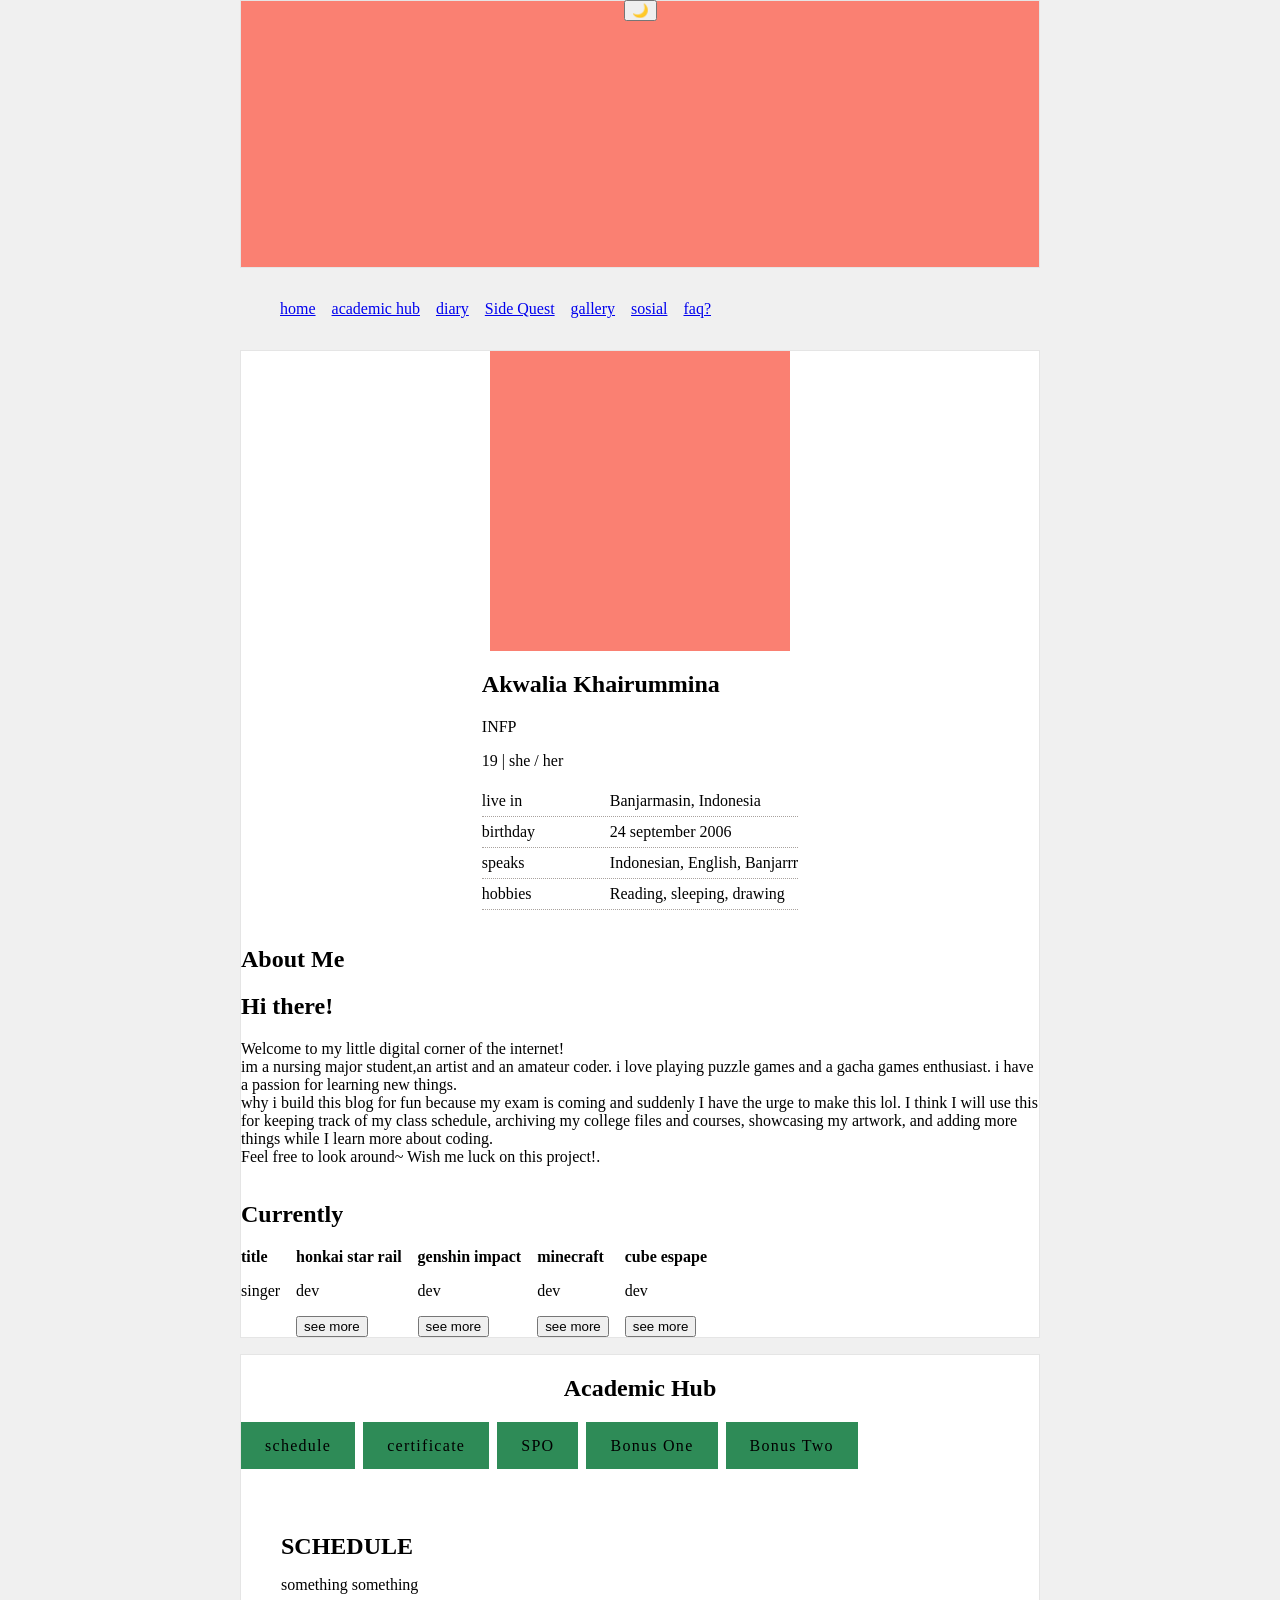
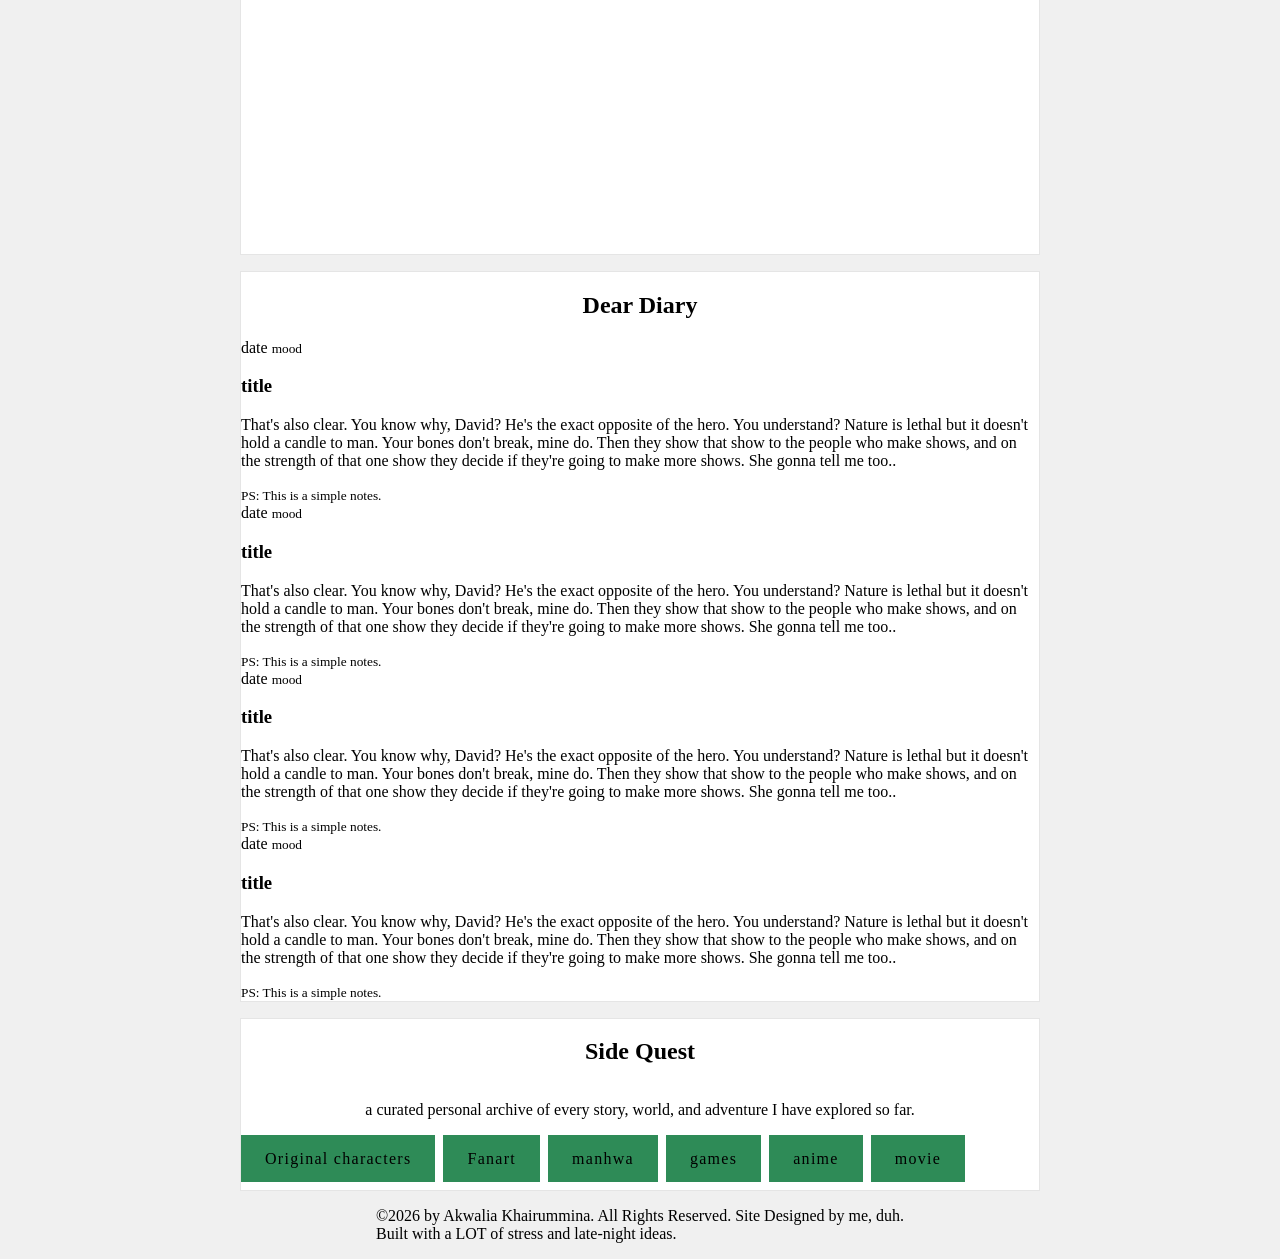
<file: index.html>
<!doctype html>
<html lang="en">
	<head>
		<meta charset="UTF-8" />
		<meta
			name="viewport"
			content="width=device-width, initial-scale=1.0" />
		<title>akwalia's playground</title>
		<link
			href="./css/style.css"
			rel="stylesheet" />
		<script
			src="./js/darkmode.js"
			defer></script>
		<!-- <script
			src="./js/tab.js"
			defer></script> -->
	</head>
	<body>
		<!-- theme button -->
		<button
			class="theme-btn"
			id="themeToggle"
			aria-label="Toggle dark/light mode">
			<span id="themeBtnIcon">🌙</span>
			<!-- <span id="themeBtnText">Dark Mode</span> -->
		</button>
		<!-- toggle theme javascript -->

		<main>
			<section
				class="cards"
				id="banner">
				<!-- Responsive Banner -->
				<div class="banner-container">
					<div style="width: 100%; height: 100%; background: salmon"> </div>
				</div>
			</section>

			<!-- NAVIGATION SECTION -->
			<nav>
				<ul class="nav-links">
					<li><a href="#home">home</a></li>
					<li><a href="#archive">academic hub</a></li>
					<li><a href="#diary">diary</a></li>
					<li><a href="#fandoms">Side Quest</a></li>
					<li><a href="#">gallery</a></li>
					<li><a href="#">sosial</a></li>
					<li><a href="#">faq?</a></li>
				</ul>
			</nav>

			<!-- CREATOR SECTION -->
			<section
				class="cards"
				id="home">
				<div class="profile-container">
					<div style="width: 100%; height: 100%; background: salmon"> </div>
				</div>
				<div class="profile-content">
					<h1>Akwalia Khairummina</h1>
					<p>INFP</p>
					<p>19 | she / her</p>
					<dl class="profile-details">
						<div>
							<dt>live in</dt>
							<dd>Banjarmasin, Indonesia</dd>
						</div>
						<div>
							<dt>birthday</dt>
							<dd>24 september 2006</dd>
						</div>
						<div>
							<dt>speaks</dt>
							<dd>Indonesian, English, Banjarrr</dd>
						</div>
						<div>
							<dt>hobbies</dt>
							<dd>Reading, sleeping, drawing</dd>
						</div>
					</dl>
				</div>

				<div class="about-me">
					<h1>About Me</h1>
					<h2>Hi there!</h2>
					<p>
						Welcome to my little digital corner of the internet!<br />im a nursing
						major student,an artist and an amateur coder. i love playing puzzle games
						and a gacha games enthusiast. i have a passion for learning new things.<br />why
						i build this blog for fun because my exam is coming and suddenly I have
						the urge to make this lol. I think I will use this for keeping track of my
						class schedule, archiving my college files and courses, showcasing my
						artwork, and adding more things while I learn more about coding.<br />Feel
						free to look around~ Wish me luck on this project!.
					</p>
				</div>
				<div class="currently">
					<h2>Currently</h2>
					<div class="widget-container">
						<div class="music-player">
							<div class="widget-card">
								<strong>title</strong>
								<p>singer</p>
							</div>
						</div>
						<div class="games">
							<div class="widget-card">
								<div class="widget-cover"></div>
								<strong>honkai star rail</strong>
								<p>dev</p>
								<button>see more</button>
							</div>
							<div class="widget-card">
								<div class="widget-cover"></div>
								<strong>genshin impact</strong>
								<p>dev</p>
								<button>see more</button>
							</div>
							<div class="widget-card">
								<div class="widget-cover"></div>
								<strong>minecraft</strong>
								<p>dev</p>
								<button>see more</button>
							</div>
							<div class="widget-card">
								<div class="widget-cover"></div>
								<strong>cube espape</strong>
								<p>dev</p>
								<button>see more</button>
							</div>
						</div>
					</div>
				</div>
			</section>

			<section
				class="cards"
				id="archive">
				<h1>Academic Hub</h1>
				<div class="tab-box">
					<div class="tab-nav">
						<!---------------------tab 1-------------------->
						<div class="tab">
							<details
								name="profile-tabs"
								open>
								<summary>schedule</summary>
							</details>
						</div>

						<!---------------------tab 2-------------------->
						<div class="tab">
							<details name="profile-tabs">
								<summary>certificate</summary>
							</details>
						</div>

						<!---------------------tab 3-------------------->
						<div class="tab">
							<details name="profile-tabs">
								<summary>SPO</summary>
							</details>
						</div>

						<!---------------------tab 4-------------------->
						<div class="tab">
							<details name="profile-tabs">
								<summary>Bonus One</summary>
							</details>
						</div>

						<!---------------------tab 5-------------------->
						<div class="tab">
							<details name="profile-tabs">
								<summary>Bonus Two</summary>
							</details>
						</div>
					</div>

					<div class="tab-panels">
						<!-- TAB 1 -->
						<div class="tab-content">
							<h2>SCHEDULE</h2>
							<div class="inside"> something something </div>
						</div>

						<!-- TAB 2 -->
						<div class="tab-content">
							<h2>CERTIFICATE</h2>
							<div class="inside"> something something </div>
						</div>

						<!-- TAB 3 -->
						<div class="tab-content">
							<h2>SPO</h2>
							<div class="inside"> something something </div>
						</div>

						<!-- TAB 4 -->
						<div class="tab-content">
							<h2>BONUS ONE</h2>
							<div class="inside"> something something </div>
						</div>

						<!-- TAB 5 -->
						<div class="tab-content">
							<h2>BONUS TWO</h2>
							<div class="inside"> something something </div>
						</div>
					</div>
				</div>
			</section>

			<!-- DIARY SECTION -->
			<section
				class="cards"
				id="diary">
				<h2>
					<span class="diary-title">Dear</span>
					<span class="diary-title">Diary</span>
				</h2>
				<div class="diary-container">
					<div class="diary-card">
						<div class="diary-label">
							<span>date</span>
							<small>mood</small>
						</div>
						<div class="diary-content">
							<h3 class="diary-heading">title</h3>
							<p class="diary-text">
								That&#039;s also clear. You know why, David? He&#039;s the exact
								opposite of the hero. You understand? Nature is lethal but it
								doesn&#039;t hold a candle to man. Your bones don&#039;t break, mine do.
								Then they show that show to the people who make shows, and on the
								strength of that one show they decide if they&#039;re going to make more
								shows. She gonna tell me too..
							</p>
							<div class="diary-ps">
								<small>PS: This is a simple notes.</small>
							</div>
						</div>
					</div>

					<div class="diary-card">
						<div class="diary-label">
							<span>date</span>
							<small>mood</small>
						</div>
						<div class="diary-content">
							<h3 class="diary-heading">title</h3>
							<p class="diary-text">
								That&#039;s also clear. You know why, David? He&#039;s the exact
								opposite of the hero. You understand? Nature is lethal but it
								doesn&#039;t hold a candle to man. Your bones don&#039;t break, mine do.
								Then they show that show to the people who make shows, and on the
								strength of that one show they decide if they&#039;re going to make more
								shows. She gonna tell me too..
							</p>
							<div class="diary-ps">
								<small>PS: This is a simple notes.</small>
							</div>
						</div>
					</div>

					<div class="diary-card">
						<div class="diary-label">
							<span>date</span>
							<small>mood</small>
						</div>
						<div class="diary-content">
							<h3 class="diary-heading">title</h3>
							<p class="diary-text">
								That&#039;s also clear. You know why, David? He&#039;s the exact
								opposite of the hero. You understand? Nature is lethal but it
								doesn&#039;t hold a candle to man. Your bones don&#039;t break, mine do.
								Then they show that show to the people who make shows, and on the
								strength of that one show they decide if they&#039;re going to make more
								shows. She gonna tell me too..
							</p>
							<div class="diary-ps">
								<small>PS: This is a simple notes.</small>
							</div>
						</div>
					</div>

					<div class="diary-card">
						<div class="diary-label">
							<span>date</span>
							<small>mood</small>
						</div>
						<div class="diary-content">
							<h3 class="diary-heading">title</h3>
							<p class="diary-text">
								That&#039;s also clear. You know why, David? He&#039;s the exact
								opposite of the hero. You understand? Nature is lethal but it
								doesn&#039;t hold a candle to man. Your bones don&#039;t break, mine do.
								Then they show that show to the people who make shows, and on the
								strength of that one show they decide if they&#039;re going to make more
								shows. She gonna tell me too..
							</p>
							<div class="diary-ps">
								<small>PS: This is a simple notes.</small>
							</div>
						</div>
					</div>
				</div>
			</section>

			<section
				class="cards"
				id="fandoms">
				<h1>Side Quest</h1>
				<p
					>a curated personal archive of every story, world, and adventure I have
					explored so far.</p
				>
				<div class="tab-box">
					<div class="tab-nav">
						<!---------------------tab 1-------------------->
						<div class="tab">
							<details
								name="profile-tabs"
								open>
								<summary>Original characters</summary>
							</details>
						</div>

						<!---------------------tab 2-------------------->
						<div class="tab">
							<details name="profile-tabs">
								<summary>Fanart</summary>
							</details>
						</div>

						<!---------------------tab 3-------------------->
						<div class="tab">
							<details name="profile-tabs">
								<summary>manhwa</summary>
							</details>
						</div>

						<!---------------------tab 4-------------------->
						<div class="tab">
							<details name="profile-tabs">
								<summary>games</summary>
							</details>
						</div>

						<!---------------------tab 5-------------------->
						<div class="tab">
							<details name="profile-tabs">
								<summary>anime</summary>
							</details>
						</div>

						<!---------------------tab 6-------------------->
						<div class="tab">
							<details name="profile-tabs">
								<summary>movie</summary>
							</details>
						</div>
					</div>

					<div class="tab-panels">
						<!-- TAB 1 -->
						<div class="tab-content">
							<h2>ORIGINAL CHARACTER</h2>
							<div class="inside"> </div>
						</div>

						<!-- TAB 2 -->
						<div class="tab-content">
							<h2>FANART</h2>
							<div class="inside"> </div>
						</div>

						<!-- TAB 3 -->
						<div class="tab-content">
							<h2>MANHWA</h2>
							<div class="inside">
								<ol>
									<li class="fandom-list">
										<h3 class="title">Omniscient Reader's Viewpoint</h3>
										<div class="genre-tag-container">
											<span class="genre-tag">#Action</span>
											<span class="genre-tag">#Fantasy</span>
										</div>
									</li>

									<li class="fandom-list">
										<h3 class="title">Solo Leveling</h3>
										<div class="genre-tag-container">
											<span class="genre-tag">#Action</span>
											<span class="genre-tag">#Fantasy</span>
										</div>
									</li>

									<li class="fandom-list">
										<h3 class="title">The Beginning After The End</h3>
										<div class="genre-tag-container">
											<span class="genre-tag">#Action</span>
											<span class="genre-tag">#Fantasy</span>
										</div>
									</li>
								</ol>
							</div>
						</div>

						<!-- TAB 4 -->
						<div class="tab-content">
							<h2>GAMES</h2>
							<div class="inside">
								<ol>
									<li class="fandom-list">
										<h3 class="title">genshin impact</h3>
										<div class="genre-tag-container">
											<span class="genre-tag">#Action</span>
											<span class="genre-tag">#Fantasy</span>
										</div>
									</li>

									<li class="fandom-list">
										<h3 class="title">honkai star rail</h3>
										<div class="genre-tag-container">
											<span class="genre-tag">#Action</span>
											<span class="genre-tag">#Fantasy</span>
										</div>
									</li>

									<li class="fandom-list">
										<h3 class="title">wuthering waves</h3>
										<div class="genre-tag-container">
											<span class="genre-tag">#Action</span>
											<span class="genre-tag">#Fantasy</span>
										</div>
									</li>

									<li class="fandom-list">
										<h3 class="title">cookie run kingdom</h3>
										<div class="genre-tag-container">
											<span class="genre-tag">#Action</span>
											<span class="genre-tag">#Fantasy</span>
										</div>
									</li>
								</ol>
							</div>
						</div>

						<!-- TAB 5 -->
						<div class="tab-content">
							<h2>ANIME</h2>
							<div class="inside">
								<ol>
									<li class="fandom-list">
										<h3 class="title">naruto</h3>
										<div class="genre-tag-container">
											<span class="genre-tag">#Action</span>
											<span class="genre-tag">#Fantasy</span>
										</div>
									</li>
								</ol>
							</div>
						</div>

						<!-- TAB 6 -->
						<div class="tab-content">
							<h2>MOVIES</h2>
							<div class="inside">
								<ol>
									<li class="fandom-list">
										<h3 class="title">marvel</h3>
										<div class="genre-tag-container">
											<span class="genre-tag">#Action</span>
											<span class="genre-tag">#Fantasy</span>
										</div>
									</li>
								</ol>
							</div>
						</div>
					</div>
				</div>
			</section>
		</main>
		<footer>
			<p
				>©2026 by Akwalia Khairummina. All Rights Reserved. Site Designed by me,
				duh.<br />
				Built with a LOT of stress and late-night ideas.</p
			>
		</footer>
	</body>
</html>
</file>
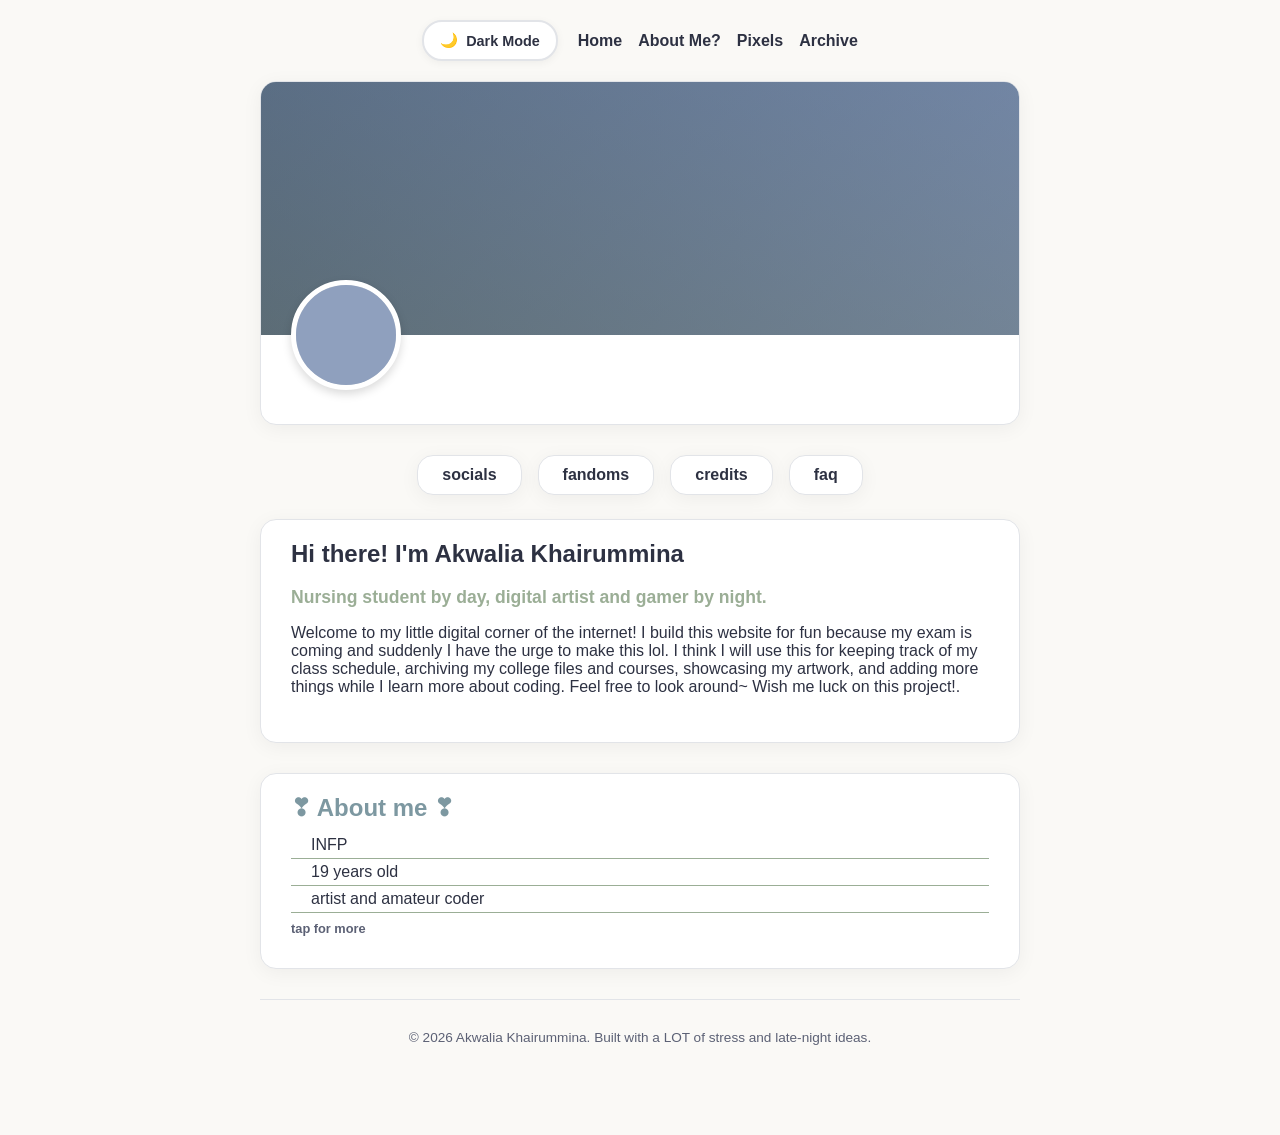
<file: akwalia's web/index.html>
<!doctype html>
<html lang="en">
	<head>
		<meta charset="UTF-8" />
		<meta
			name="viewport"
			content="width=device-width, initial-scale=1.0" />
		<title>welcome</title>
		<link
			href="./css/style.css"
			rel="stylesheet" />
	</head>
	<body>
		<!-- HEADER SECTION -->
		<header>
			<nav>
				<button
					class="theme-btn"
					id="themeToggle"
					aria-label="Toggle dark/light mode">
					<span id="themeBtnIcon">🌙</span>
					<span id="themeBtnText">Dark Mode</span>
				</button>
				<ul class="nav-links">
					<li><a href="#home">Home</a></li>
					<li><a href="#about-me?">About Me?</a></li>
					<li><a href="./1.html">Pixels</a></li>
					<li><a href="./2.html">Archive</a></li>
				</ul>
			</nav>
		</header>

		<!-- toggle theme javascript -->
		<script src="./js/darkmode.js"></script>

		<main>
			<!-- PROFILE CARD SECTION -->
			<section class="profile-card">
				<!-- 3:1 Responsive Banner -->
				<div class="banner-container">
					<!-- Replace src with your real banner image URL later -->
					<div
						style="
							width: 100%;
							height: 100%;
							background: linear-gradient(45deg, #1f233a, #3f51b5);
							opacity: 0.4;
						"></div>
				</div>

				<div class="profile-info">
					<!-- 1:1 Circular Avatar -->
					<div class="avatar-container">
						<!-- Replace src with your real avatar or art drawing later -->
						<div style="width: 100%; height: 100%; background-color: #8fa0be"></div>
					</div>
				</div>
			</section>

			<!-- TABS SECTION -->
			<section class="tab-card">
				<div class="tabs-container">
					<!-- Tab Buttons -->
					<div class="tab-buttons">
						<button
							class="tab-btn"
							data-target="socials"
							>socials</button
						>
						<button
							class="tab-btn"
							data-target="fandoms"
							>fandoms</button
						>
						<button
							class="tab-btn"
							data-target="credits"
							>credits</button
						>
						<button
							class="tab-btn"
							data-target="faq"
							>faq</button
						>
					</div>

					<!-- TAB 1 - SOCIALS -->
					<div
						class="tab-content-wrapper"
						id="socials">
						<div class="tab-inner">
							<h3>Socials</h3>
							<p>Follow me on my social media accounts:</p>
							<ul>
								<li><a href="#">Twitter</a></li>
								<li><a href="#">Instagram</a></li>
								<li><a href="#">ArtStation</a></li>
							</ul>
						</div>
					</div>

					<!-- TAB 2 - FANDOMS -->
					<div
						class="tab-content-wrapper"
						id="fandoms">
						<div class="tab-inner">
							<h3>Fandoms</h3>
							<p>I'm a part of several fandoms, including:</p>
							<ul>
								<li>Anime</li>
								<li>Video Games</li>
								<li>Books</li>
							</ul>
						</div>
					</div>

					<!-- TAB 3 - CREDITS -->
					<div
						class="tab-content-wrapper"
						id="credits">
						<div class="tab-inner">
							<h3>Credits</h3>
							<p
								>Special thanks to all the amazing creators and artists who inspire me
								every day. Your work is truly appreciated!</p
							>
						</div>
					</div>

					<!-- TAB 4 - FAQ -->
					<div
						class="tab-content-wrapper"
						id="faq">
						<div class="tab-inner">
							<h3>FAQ</h3>
							<p>If you have any questions, feel free to reach out!</p>
						</div>
					</div>
				</div>
			</section>

			<!-- TAB JAVASCRIPT -->
			<script src="./js/tab.js"></script>

			<!-- bio section -->
			<section class="bio-card">
				<div class="bio-info">
					<h1>Hi there! I'm Akwalia Khairummina</h1>
					<h2>Nursing student by day, digital artist and gamer by night.</h2>
					<p
						>Welcome to my little digital corner of the internet! I build this website
						for fun because my exam is coming and suddenly I have the urge to make
						this lol. I think I will use this for keeping track of my class schedule,
						archiving my college files and courses, showcasing my artwork, and adding
						more things while I learn more about coding. Feel free to look around~
						Wish me luck on this project!.</p
					>
				</div>
			</section>

			<!-- ABOUT ME SECTION -->
			<section
				class="about-me-card"
				id="about-me?">
				<div class="about-me-info">
					<h2 class="about-me-title">❣︎ About me ❣︎</h2>
					<ul class="aliana-bio">
						<li>INFP</li>
						<li>19 years old</li>
						<li>artist and amateur coder</li>
					</ul>

					<details class="more">
						<div class="more-bio">
							<ul class="aliana-bio">
								<li>gacha games enthusiast</li>
								<li>i love puzzle escape games</li>
								<li>i have a passion for learning new things.</li>
								<li>she/her, but i don't really care what people online call me</li>
							</ul>
						</div>
						<summary class="more-sum">tap for more</summary>
					</details>
				</div>
			</section>

			<!-- FOOTER SECTION -->
			<footer>
				<p
					>© 2026 Akwalia Khairummina. Built with a LOT of stress and late-night
					ideas.</p
				>
			</footer>
		</main>
	</body>
</html>
</file>
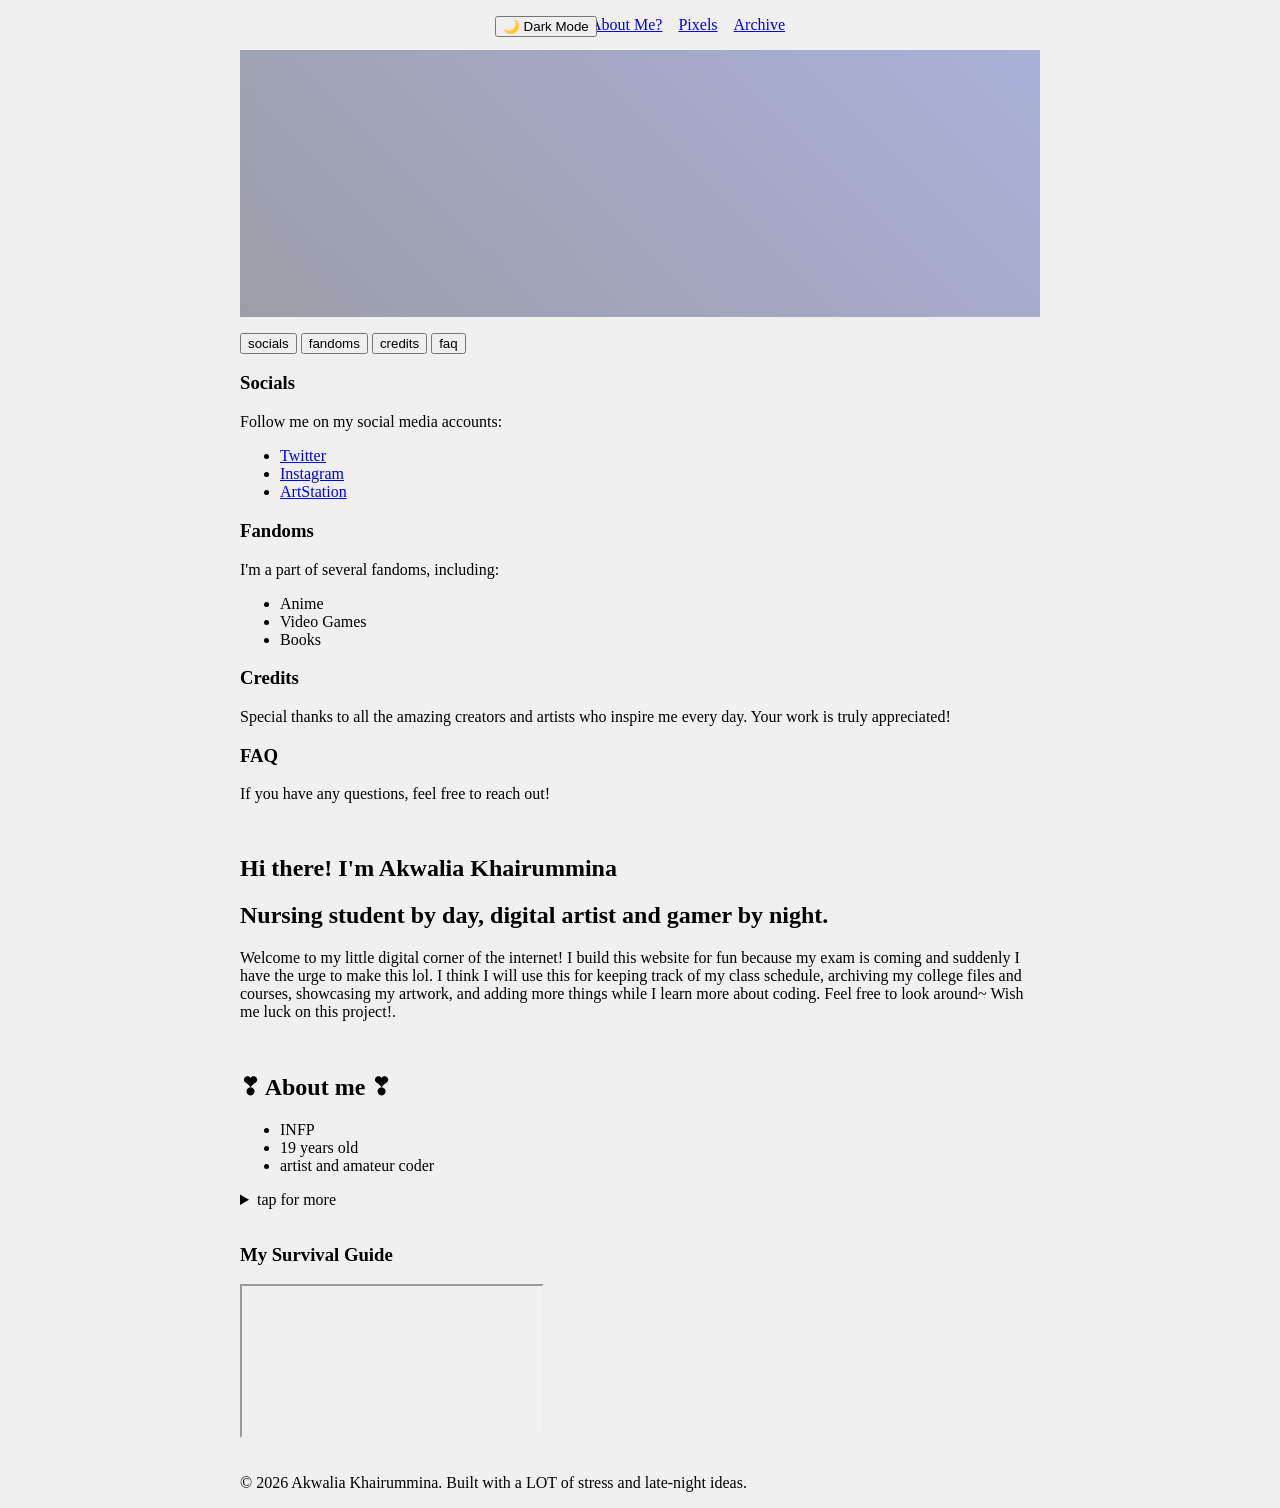
<file: redo.html>
<!doctype html>
<html lang="en">
	<head>
		<meta charset="UTF-8" />
		<meta
			name="viewport"
			content="width=device-width, initial-scale=1.0" />
		<title>welcome</title>
		<link
			href="./css/style.css"
			rel="stylesheet" />
	</head>
	<body>
		<!-- HEADER SECTION -->
		<header>
			<nav>
				<button
					class="theme-btn"
					id="themeToggle"
					aria-label="Toggle dark/light mode">
					<span id="themeBtnIcon">🌙</span>
					<span id="themeBtnText">Dark Mode</span>
				</button>
				<ul class="nav-links">
					<li><a href="#home">Home</a></li>
					<li><a href="#about-me?">About Me?</a></li>
					<li><a href="./1.html">Pixels</a></li>
					<li><a href="./2.html">Archive</a></li>
				</ul>
			</nav>
		</header>

		<!-- toggle theme javascript -->
		<script src="./js/darkmode.js"></script>

		<main>
			<!-- PROFILE CARD SECTION -->
			<section class="profile-card">
				<!-- 3:1 Responsive Banner -->
				<div class="banner-container">
					<!-- Replace src with your real banner image URL later -->
					<div
						style="
							width: 100%;
							height: 100%;
							background: linear-gradient(45deg, #1f233a, #3f51b5);
							opacity: 0.4;
						"></div>
				</div>

				<div class="profile-info">
					<!-- 1:1 Circular Avatar -->
					<div class="avatar-container">
						<!-- Replace src with your real avatar or art drawing later -->
						<div style="width: 100%; height: 100%; background-color: #8fa0be"></div>
					</div>
				</div>
			</section>

			<!-- TABS SECTION -->
			<section class="tab-card">
				<div class="tabs-container">
					<!-- Tab Buttons -->
					<div class="tab-buttons">
						<button
							class="tab-btn"
							data-target="socials"
							>socials</button
						>
						<button
							class="tab-btn"
							data-target="fandoms"
							>fandoms</button
						>
						<button
							class="tab-btn"
							data-target="credits"
							>credits</button
						>
						<button
							class="tab-btn"
							data-target="faq"
							>faq</button
						>
					</div>

					<!-- TAB 1 - SOCIALS -->
					<div
						class="tab-content-wrapper"
						id="socials">
						<div class="tab-inner">
							<h3>Socials</h3>
							<p>Follow me on my social media accounts:</p>
							<ul>
								<li><a href="#">Twitter</a></li>
								<li><a href="#">Instagram</a></li>
								<li><a href="#">ArtStation</a></li>
							</ul>
						</div>
					</div>

					<!-- TAB 2 - FANDOMS -->
					<div
						class="tab-content-wrapper"
						id="fandoms">
						<div class="tab-inner">
							<h3>Fandoms</h3>
							<p>I'm a part of several fandoms, including:</p>
							<ul>
								<li>Anime</li>
								<li>Video Games</li>
								<li>Books</li>
							</ul>
						</div>
					</div>

					<!-- TAB 3 - CREDITS -->
					<div
						class="tab-content-wrapper"
						id="credits">
						<div class="tab-inner">
							<h3>Credits</h3>
							<p
								>Special thanks to all the amazing creators and artists who inspire me
								every day. Your work is truly appreciated!</p
							>
						</div>
					</div>

					<!-- TAB 4 - FAQ -->
					<div
						class="tab-content-wrapper"
						id="faq">
						<div class="tab-inner">
							<h3>FAQ</h3>
							<p>If you have any questions, feel free to reach out!</p>
						</div>
					</div>
				</div>
			</section>

			<!-- TAB JAVASCRIPT -->
			<script src="./js/tab.js"></script>

			<!-- bio section -->
			<section class="bio-card">
				<div class="bio-info">
					<h1>Hi there! I'm Akwalia Khairummina</h1>
					<h2>Nursing student by day, digital artist and gamer by night.</h2>
					<p
						>Welcome to my little digital corner of the internet! I build this website
						for fun because my exam is coming and suddenly I have the urge to make
						this lol. I think I will use this for keeping track of my class schedule,
						archiving my college files and courses, showcasing my artwork, and adding
						more things while I learn more about coding. Feel free to look around~
						Wish me luck on this project!.</p
					>
				</div>
			</section>

			<!-- ABOUT ME SECTION -->
			<section
				class="about-me-card"
				id="about-me?">
				<div class="about-me-info">
					<h2 class="about-me-title">❣︎ About me ❣︎</h2>
					<ul class="aliana-bio">
						<li>INFP</li>
						<li>19 years old</li>
						<li>artist and amateur coder</li>
					</ul>

					<details class="more">
						<div class="more-bio">
							<ul class="aliana-bio">
								<li>gacha games enthusiast</li>
								<li>i love puzzle escape games</li>
								<li>i have a passion for learning new things.</li>
								<li>she/her, but i don't really care what people online call me</li>
							</ul>
						</div>
						<summary class="more-sum">tap for more</summary>
					</details>
				</div>
			</section>

			<section class="spreadsheet-card">
				<div class="spreadsheet-info">
					<h3>My Survival Guide</h3>
					<iframe
						id="spreadsheet-iframe"
						src="https://docs.google.com/spreadsheets/d/e/2PACX-1vQI37gnQdCt8UP7z9nMFjRtLEKeN5DHCDvzL9QIxSsAj8h4_Uct4TfyOO3yySixjw/pubhtml?gid=1204978362&amp;single=true&amp;widget=true&amp;headers=false"></iframe>
				</div>
			</section>

			<!-- FOOTER SECTION -->
			<footer>
				<p
					>© 2026 Akwalia Khairummina. Built with a LOT of stress and late-night
					ideas.</p
				>
			</footer>
		</main>
	</body>
</html>
</file>
<file: css/style.css>
*,
*::before,
*::after {
	box-sizing: border-box;
}

body {
	margin: 0;
	padding: 0;
	min-height: 100vh;
	display: flex;
	flex-direction: column;
	align-items: center;
	background-color: #f0f0f0;
}
main {
	width: 100%;
	max-width: 800px;
	padding: 0;
	gap: 1rem;
	display: flex;
	flex-direction: column;
}

/* NAVIGASI SECTION */
nav {
	position: sticky;
	top: 0;
	z-index: 999;
}
.nav-links {
	list-style: none;
	gap: 1rem;
	display: flex;
	flex-direction: row;
	overflow-x: auto;
	overflow-y: hidden;
	scroll-snap-type: x proximity;
}

/* THEME SECTION */
.theme-btn {
	position: fixed;
	z-index: 999;
}

/* CARDS GENERAL */
.cards {
	align-items: center;
	background-color: #ffff;
	border: 1px solid #0000001a;
	/* margin-bottom: 30px; */
	display: flex;
	flex-direction: column;
	height: fit-content;
}

/* Responsive Banner (3:1 Aspect Ratio) */
.banner-container {
	width: 100%;
	aspect-ratio: 3 / 1;
	position: relative;
}

/* HOME SECTION */
.profile-container {
	width: 300px;
	max-width: 100%;
	aspect-ratio: 1 / 1;
	position: relative;
}
.profile-details > div {
	display: grid;
	grid-template-columns: 78px minmax(0, 1fr);
	gap: 10px;
	padding: 6px 0;
	border-bottom: 1px dotted #a8a29e;
}
.currently {
	width: 100%;
	min-width: 0;
}
.widget-container {
	width: 100%;
	min-width: 0;
	height: fit-content;
	padding: 0;
	gap: 1rem;
	display: flex;
	flex-direction: row;
	overflow-x: auto;
	overflow-y: hidden;
	scroll-snap-type: x proximity;
}
.widget-container > *,
.games > * {
	flex: 0 0 auto;
}
.games {
	display: flex;
	flex-direction: row;
	gap: 1rem;
}

/* TAB SECTION */
.tab-box {
	position: relative;
	z-index: 2;
	width: 100%;
	min-width: 0;
	display: grid;
	grid-template-rows: auto 0;
}
.tab-box:has(details[open]) {
	grid-template-rows: auto minmax(calc(350px + 1rem + 11px), auto);
}
.tab-panels {
	position: relative;
	grid-row: 2;
	min-width: 0;
}
.tab-nav {
	position: relative;
	width: 100%;
	min-width: 0;
	display: flex;
	gap: 0.5rem;
	overflow-x: auto;
	overflow-y: hidden;
	padding-bottom: 0.5rem;
	scroll-snap-type: x proximity;
}
::-webkit-scrollbar {
	height: 8px;
}
::-webkit-scrollbar-track {
	/* background: ; */
	border-radius: 999px;
}
::-webkit-scrollbar-thumb {
	/* background: ; */
	border-radius: 0;
}
.tab {
	flex: 0 0 auto;
}
.tab details {
	position: static;
}
.tab summary {
	list-style: none;
	cursor: pointer;
	white-space: nowrap;
	padding: 0.9rem 1.5rem;
	background: seagreen;
	/* font-family: "Fraunces", "DM Serif Text"; */
	letter-spacing: 0.08em;
	transition: 0.35s;
}
.tab summary::-webkit-details-marker {
	display: none;
}
.tab summary:hover {
	/* background: ;
	border-color: ;
	color:; */
}
.tab details[open] summary {
	/* background:;
	border-color:; */
	/* color: #000; */
}
.tab-content {
	position: absolute;
	left: 0;
	right: 0;
	top: 1rem;
	display: none;
	min-height: 350px;
	padding: 2.5rem;
	background: transparent;
	/* color: ; */
	animation: fade 0.3s ease;
}
.tab details[open] .tab-content {
	display: block;
}
.tab-box:has(.tab:nth-child(1) details[open])
	.tab-panels
	.tab-content:nth-child(1),
.tab-box:has(.tab:nth-child(2) details[open])
	.tab-panels
	.tab-content:nth-child(2),
.tab-box:has(.tab:nth-child(3) details[open])
	.tab-panels
	.tab-content:nth-child(3),
.tab-box:has(.tab:nth-child(4) details[open])
	.tab-panels
	.tab-content:nth-child(4),
.tab-box:has(.tab:nth-child(5) details[open])
	.tab-panels
	.tab-content:nth-child(5),
.tab-box:has(.tab:nth-child(6) details[open])
	.tab-panels
	.tab-content:nth-child(6) {
	display: block;
}
.tab-content h2 {
	margin: 0 0 1rem;
	/* color: #fff; */
	/* font-family: "Fraunces", "DM Serif Text"; */
	/* font-size: clamp(2rem, 4vw, 3rem); */
}
@keyframes fade {
	from {
		opacity: 0;
		transform: translateY(12px);
	}
	to {
		opacity: 1;
		transform: translateY(0);
	}
}
.inside {
	max-height: 220px;
	overflow-y: auto;
	padding-right: 6px;
}
</file>
<file: akwalia's web/css/style.css>
*,
*::before,
*::after {
	box-sizing: border-box;
}
.h1 {
	font-size: 1.8rem;
	font-weight: 700;
}
.h2 {
	font-size: 1.1rem;
	font-weight: 600;
}
.p {
	font-size: 1rem;
	line-height: 1.6;
	color: var(--text-muted);
	margin: 0;
}
a {
	color: var(--text-muted);
	transition: color var(--transition-speed) ease;
}
a:hover {
	color: var(--primary-accent);
}

/* * {
	outline: 1px solid salmon;
} */

details > summary {
	list-style: none;
}
details > summary::-webkit-details-marker {
	display: none;
}
/* CSS VARIABLES FOR LIGHT & DARK MODE */
:root {
	/* Light Mode: Clinical Pastel */
	--bg-color: #faf9f6;
	--card-bg: #ffffff;
	--text-color: #2d3142;
	--text-muted: #5c6175;
	--primary-accent: #9bae96;
	--secondary-accent: #7d98a1;
	--border-color: #e2e4e8;
	--shadow: rgba(0, 0, 0, 0.05);
	--transition-speed: 0.3s;
	--transition-speed1: 0.4s;
}

[data-theme="dark"] {
	/* Dark Mode: Cosmic / Deep Space */
	--bg-color: #0b0c15;
	--card-bg: #131526;
	--text-color: #e0e3e7;
	--text-muted: #a0a5b5;
	--primary-accent: #00f0ff;
	--secondary-accent: #f72585;
	--border-color: #22263f;
	--shadow: rgba(0, 0, 0, 0.3);
}

body {
	margin: 0;
	padding: 0;
	font-family: "Segoe UI", Tahoma, Geneva, Verdana, sans-serif;
	background-color: var(--bg-color);
	color: var(--text-color);
	transition:
		background-color var(--transition-speed) ease,
		color var(--transition-speed) ease;
	min-height: 100vh;
	display: flex;
	flex-direction: column;
	align-items: center;
}

header {
	width: 100%;
	max-width: 800px;
	padding: 20px;
	display: flex;
	justify-content: center;
	align-items: center;
	/* position: fixed; */
	z-index: 1000;
}

nav {
	display: flex;
	align-items: center;
	gap: 20px;
}

.theme-btn {
	background-color: var(--card-bg);
	border: 2px solid var(--border-color);
	color: var(--text-color);
	padding: 10px 16px;
	border-radius: 20px;
	cursor: pointer;
	font-size: 0.9rem;
	font-weight: bold;
	display: flex;
	align-items: center;
	gap: 8px;
	box-shadow: 0 2px 8px var(--shadow);
	transition: all var(--transition-speed) ease;
}

.theme-btn:hover {
	border-color: var(--primary-accent);
	transform: translateY(-1px);
}

.nav-links {
	list-style: none;
	padding: 0;
	margin: 0;
	display: flex;
	gap: 16px;
}

.nav-links li a {
	text-decoration: none;
	color: var(--text-color);
	font-weight: bold;
	transition: color var(--transition-speed) ease;
}

.nav-links li a:hover {
	color: var(--primary-accent);
}

/* CONTAINER FOR HOME PAGE */
main {
	width: 100%;
	max-width: 800px;
	padding: 0 20px 60px 20px;
}

/* RESPONSIVE CARDS */
.profile-card,
.bio-card,
.about-me-card {
	background-color: var(--card-bg);
	border-radius: 16px;
	overflow: hidden;
	box-shadow: 0 4px 20px var(--shadow);
	border: 1px solid var(--border-color);
	margin-bottom: 30px;
	transition:
		background-color var(--transition-speed) ease,
		border-color var(--transition-speed) ease;
}

/* Text info Overlay */
.profile-info,
.bio-info,
.about-me-info {
	padding: 0 30px 30px 30px;
	position: relative;
	text-align: left;
}

/* Responsive Banner (3:1 Aspect Ratio) */
.banner-container {
	width: 100%;
	aspect-ratio: 3 / 1;
	background: linear-gradient(
		135deg,
		var(--secondary-accent),
		var(--primary-accent)
	);
	position: relative;
}

.banner-img {
	width: 100%;
	height: 100%;
	object-fit: cover;
	opacity: 0.85;
}

/* Circular Avatar (1:1 Aspect Ratio) */
.avatar-container {
	width: 110px;
	height: 110px;
	aspect-ratio: 1 / 1;
	border-radius: 50%;
	border: 5px solid var(--card-bg);
	background-color: #cdd4db;
	position: relative;
	margin-top: -55px; /* Pulls avatar up into banner */
	overflow: hidden;
	display: inline-block;
	box-shadow: 0 4px 10px rgba(0, 0, 0, 0.15);
	transition: border-color var(--transition-speed) ease;
}

.avatar-img {
	width: 100%;
	height: 100%;
	object-fit: cover;
}

/* tab section */
/* General Styling */
.tabs-container {
	width: 100%;
	margin: 0 auto;
}

/* Tab Buttons */
.tab-buttons {
	display: flex;
	gap: 16px;
	justify-content: center;
	margin-bottom: 24px;
}

.tab-btn {
	background-color: var(--card-bg);
	box-shadow: 0 4px 20px var(--shadow);
	border: 1px solid var(--border-color);
	border-radius: 16px;
	padding: 10px 24px;
	font-size: 16px;
	font-weight: 700;
	cursor: pointer;
	transition:
		background-color 0.2s ease,
		transform 0.1s ease;
	color: var(--text-color);
}

.tab-btn:hover {
	background-color: var(--primary-accent);
	color: var(--card-bg);
}

.tab-btn:active {
	transform: scale(0.95);
}

.tab-btn.active {
	background-color: var(--secondary-accent);
	color: var(--border-color);
}

/* Tab Content Wrapper (The Drawer Magic) */
.tab-content-wrapper {
	display: grid;
	grid-template-rows: 0fr; /* Starts collapsed */
	transition:
		grid-template-rows var(--transition-speed1) ease-out,
		margin var(--transition-speed1) ease-out;
	background-color: var(--border-color);
	border-radius: 16px;
}

.tab-content-wrapper.open {
	grid-template-rows: 1fr; /* Expands to fit content */
	margin-bottom: 20px; /* Optional: adds space between open drawer and anything below it */
}

/* Inner content */
.tab-inner {
	overflow: hidden; /* Required for the grid animation to work */
	min-height: 0; /* Required for the grid animation to work */
	padding: 0 32px; /* Starts with 0 vertical padding */
	opacity: 0;
	transition:
		padding var(--transition-speed1) ease-out,
		opacity var(--transition-speed) ease-out;
}

.tab-content-wrapper.open .tab-inner {
	padding: 32px; /* Adds vertical padding only when open */
	opacity: 1;
}

/* Typography Inside Tabs */
.tab-inner h3 {
	margin-top: 0;
}

.bio-info h2 {
	font-size: 1.1rem;
	color: var(--primary-accent);
	margin: 0 0 15px 0;
}

/* ABOUT ME SECTION */
.about-me-title {
	color: var(--secondary-accent);
	margin-bottom: 10px;
}
.aliana-bio {
	list-style: none;
	padding: 0;
	margin: 0;
}
.aliana-bio li {
	border-bottom: 1px solid var(--primary-accent);
	padding: 4px 20px;
}
.more-bio {
	order: 1;
}
details.more {
	display: flex;
	flex-direction: column;
	overflow: hidden;
	transition: height 0.5s ease;
	height: 25px;
}
details.more[open] {
	height: fit-content;
	transition: height 0.5s ease;
}
details.more summary.more-sum {
	order: 2;
	cursor: pointer;
	padding-top: 8px;
	color: var(--text-muted);
	font-size: 0.8rem;
	font-weight: bold;
	outline: none;
}
details.more[open] summary.more-sum {
	font-size: 0;
}
details.more[open] summary.more-sum::before {
	content: "tap for less";
	font-size: 0.8rem;
}

/* FOOTER SECTION */
footer {
	margin-top: auto;
	width: 100%;
	max-width: 800px;
	padding: 30px 0px;
	text-align: center;
	border-top: 1px solid var(--border-color);
}

footer p {
	font-size: 0.85rem;
	color: var(--text-muted);
	margin: 0;
}

/* RESPONSIVE DESIGN ADJUSTMENTS */
@media (max-width: 600px) {
	.profile-info {
		padding: 0 20px 20px 20px;
	}
	.avatar-container {
		width: 90px;
		height: 90px;
		margin-top: -45px;
	}
	.profile-text h1 {
		font-size: 1.5rem;
	}
}
</file>
